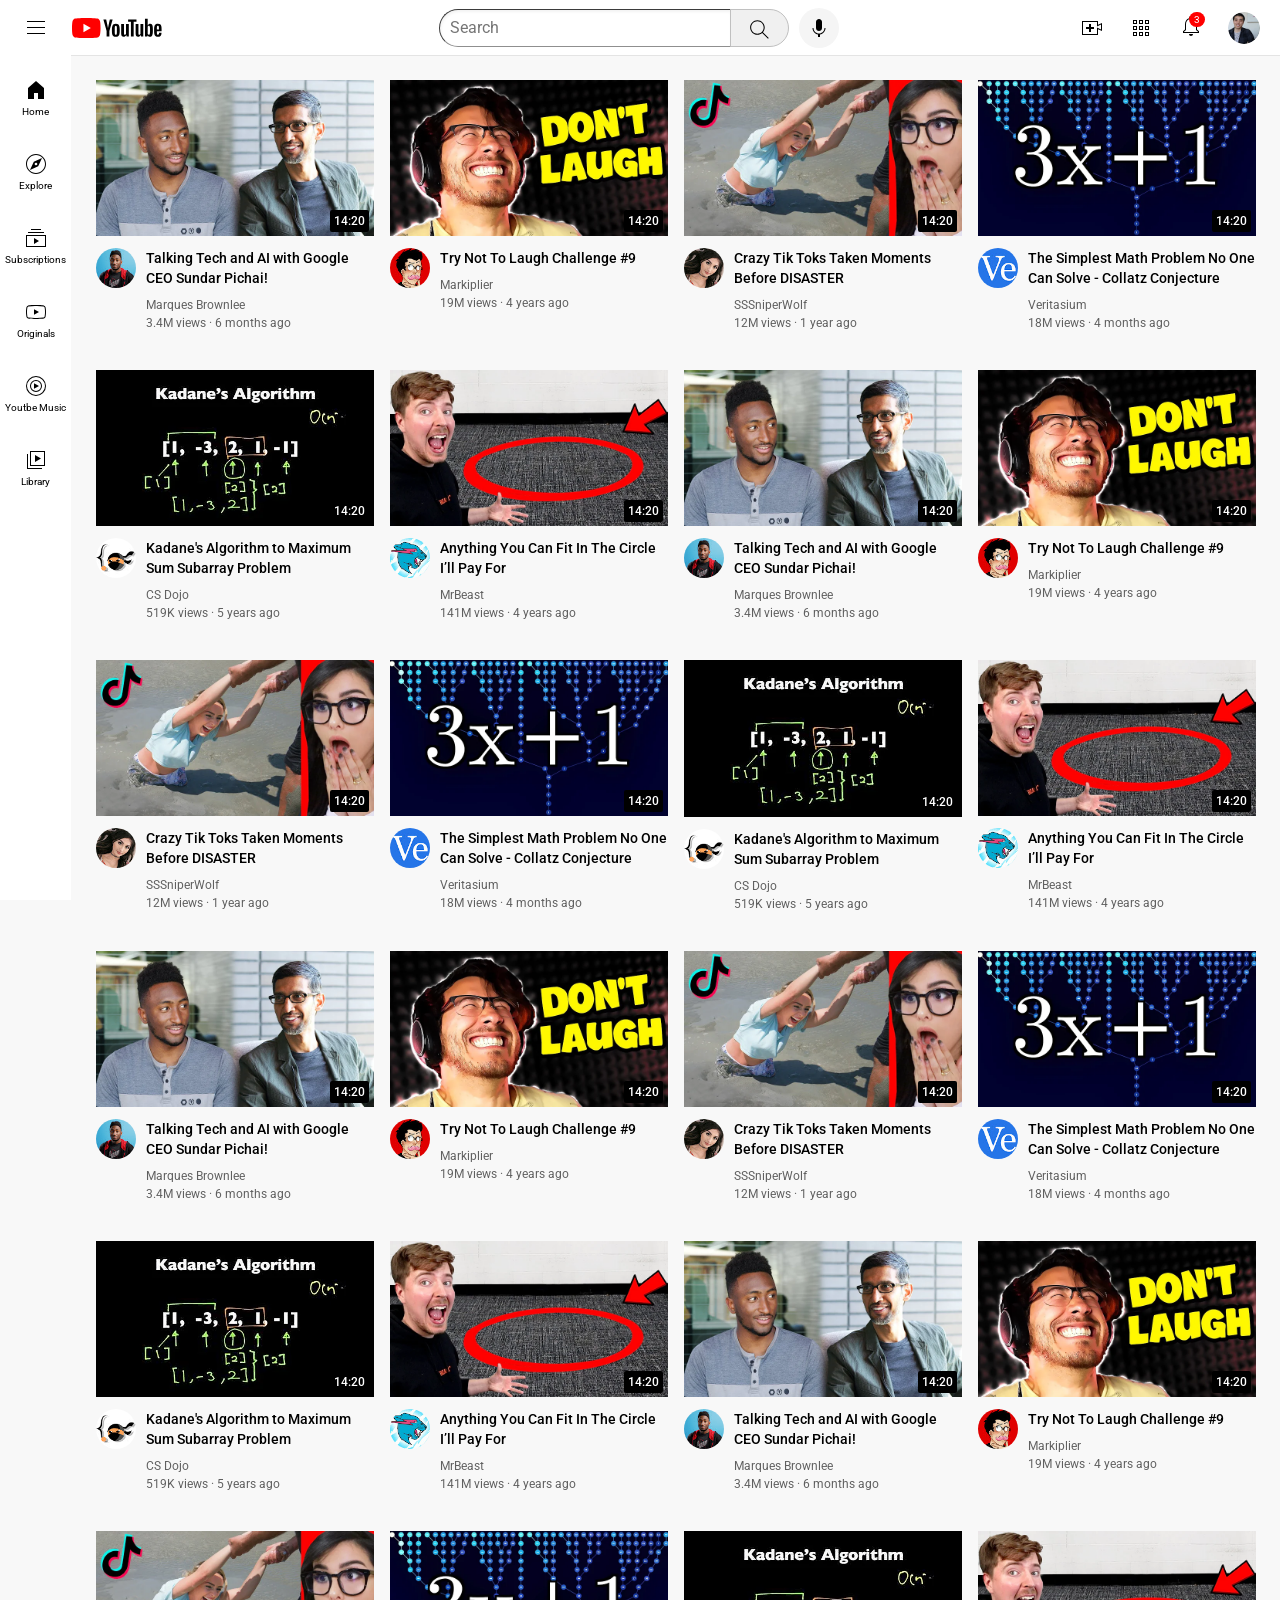
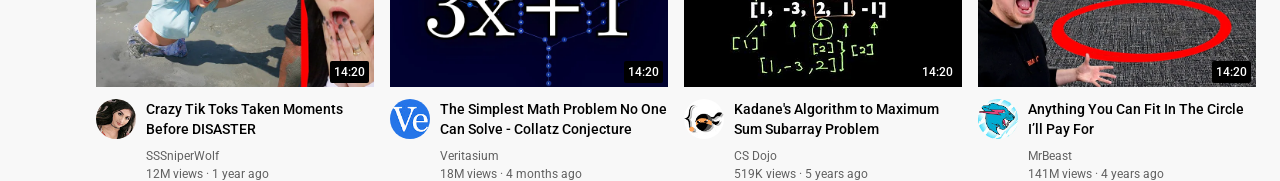
<file: index.html>
<!DOCTYPE html>
<html>
<title>Youtube.com clone</title>
    <head>

        <link rel="preconnect" href="https://fonts.googleapis.com">
        <link rel="preconnect" href="https://fonts.gstatic.com" crossorigin>
        <link href="https://fonts.googleapis.com/css2?family=Roboto:wght@400;500;700&display=swap" rel="stylesheet">
        <link rel="stylesheet" href="styles/general.css">
        <link rel="stylesheet" href="styles/header.css">
        <link rel="stylesheet" href="styles/video.css">
        <link rel="stylesheet" href="styles/sidebar.css">

    </head>
    <body>
        <header class="header">

            <div class="left-section">
                    <img class="hamburger-menu"  src="icon/hamburger-menu.svg" alt="">
                    <img class="youtube-logo" src="icon/youtube-logo.svg" alt="">
            </div>

            <div class="middle-section">

                <input class="search-bar" type="text" placeholder="Search">
                
                <button class="search-button">
                    <img class="search-icon" src="icon/search.svg" alt="">
                    <div class="tooltip">Search</div>
                </button>    
                <button class="voice-search-button">
                    <img class="voice-search-icon" src="icon/voice-search-icon.svg" alt="">
                    <div class="tooltip">Search with your voice</div>
                </button>




            </div>
          

            <div class="right-section">
                <div class="upload-icon-container">

                    <img class="upload-icon" src="icon/upload.svg" alt="">
                    <div class="tooltip">Create</div>
                </div>

               
                <img class="youtube-apps-icon" src="icon/youtube-apps.svg" alt="">
                <div class="notifications-icon-container">
                    <img class="notifications-icon" src="icon/notifications.svg" alt="">
                    <div class="notifications-count">3</div>
                </div>
                
                <img class="current-user-picture" src="icon/my-channel.jpeg" alt="">
            </div>

           
        </header>

        <nav class="sidebar">
            <div class="sidebar-link">
                <img src="icon/home.svg" alt="">
                <div>Home</div>
            </div>
            <div class="sidebar-link">
                <img src="icon/explore.svg" alt="">
                <div>Explore</div>
            </div>
            <div class="sidebar-link">
                <img src="icon/subscriptions.svg" alt="">
                <div>Subscriptions</div>
            </div>
            <div class="sidebar-link">
                <img src="icon/originals.svg" alt="">
                <div>Originals</div>
            </div>
            <div class="sidebar-link">
                <img src="icon/youtube-music.svg" alt="">
                <div>Youtbe Music</div>
            </div>
            <div class="sidebar-link">
                <img src="icon/library.svg" alt="">
                <div>Library</div>
            </div>

        </nav>

        <main>

            <section class="video-grid">

                    <div class="video-preview">
                        <div class="thumbnails-row"> 
                            <a href="https://www.youtube.com/watch?v=n2RNcPRtAiY">
                            <img class="thumbnails" src="thumbnails/thumbnail-1.webp" alt="">
                            </a>
                            <div class="video-time">14:20</div>
        
        
        
                        </div>
            
                        <div class="video-info-grid">
                            <div class="channel-picture">
                                <img class="icon" src="icon/channel-1.jpeg" alt="">
                            </div>
                            <div class="video-info">
                                <p class="video-title">
                                <a class="video-link" href="https://www.youtube.com/watch?v=n2RNcPRtAiY">Talking Tech and AI with Google CEO Sundar Pichai!</a>
                                </p>
                                <p class="video-author">Marques Brownlee</p>
                                <p class="video-stats">3.4M views &#183; 6 months ago</p>
                            </div>   
                        </div>
                    </div>  
            
                    <div class="video-preview">
                        <div class="thumbnails-row"> 
                            <a href="https://www.youtube.com/watch?v=mP0RAo9SKZk">
                                <img class="thumbnails" src="thumbnails/thumbnail-2.webp" alt="">
                                </a>
                            
                            <div class="video-time">14:20</div>
                        </div>
                         
                
                        <div class="video-info-grid">
                            <div class="channel-picture">
                                <img class="icon" src="icon/channel-2.jpeg" alt="">
                            </div>
                            <div class="video-info">
                                <p class="video-title">
                                <a class="video-link" href="https://www.youtube.com/watch?v=n2RNcPRtAiY">Try Not To Laugh Challenge #9
                                </a>
                            </p>
                                <p class="video-author">Markiplier</p>
                                <p class="video-stats">19M views &#183; 4 years ago</p>
                            </div>
                        </div>
                    </div>
            
            
                    <div class="video-preview">
                        <div class="thumbnails-row"> 

                            <a href="https://www.youtube.com/watch?v=FgjPQQeTh1w">
                                <img class="thumbnails" src="thumbnails/thumbnail-3.webp" alt="">
                                </a>
                            
                            <div class="video-time">14:20</div>
                        </div>
            
                        <div class="video-info-grid">
                            <div class="channel-picture">
                                <img class="icon" src="icon/channel-3.jpeg" alt="">
                            </div>
                            <div class="video-info">
                                <p class="video-title">
                                    <a class="video-link" href="https://www.youtube.com/watch?v=FgjPQQeTh1w">
                                        Crazy Tik Toks Taken Moments Before DISASTER
                                    </a>
                                </p>
                               
                                <p class="video-author">SSSniperWolf</p>
                                <p class="video-stats">12M views &#183; 1 year ago</p>
                            </div>   
                        </div>
                    </div>  
            
            
                   
            
                    <div class="video-preview">
                        <div class="thumbnails-row"> 

                            <a href=" https://www.youtube.com/watch?v=094y1Z2wpJg">
                                <img class="thumbnails" src="thumbnails/thumbnail-4.webp" alt="">
                                </a>
                          
                            <div class="video-time">14:20</div>
                        </div>
                
                        <div class="video-info-grid">
                            <div class="channel-picture">
                                <img class="icon" src="icon/channel-4.jpeg" alt="">
                            </div>
                            <div class="video-info">
                                <p class="video-title">
                                    <a class="video-link" href="https://www.youtube.com/watch?v=094y1Z2wpJg">
                                        The Simplest Math Problem No One Can Solve - Collatz Conjecture
                                    </a>
                                </p>
                                    
                                <p class="video-author">Veritasium</p>
                                <p class="video-stats">18M views &#183; 4 months ago</p>
                            </div>
                        </div>
                    </div>
            
            
           
            
                    <div class="video-preview">
                        <div class="thumbnails-row"> 

                            <a href=" https://www.youtube.com/watch?v=86CQq3pKSUw">
                                <img class="thumbnails" src="thumbnails/thumbnail-5.webp" alt="">
                                </a>

                         
                            <div class="video-time">14:20</div>
                            
                        </div>
            
                        <div class="video-info-grid">
                            <div class="channel-picture">
                                <img class="icon" src="icon/channel-5.jpeg" alt="">
                            </div>
                            <div class="video-info">
                                <p class="video-title">
                                    <a class="video-link" href="https://www.youtube.com/watch?v=094y1Z2wpJg">
                                        Kadane's Algorithm to Maximum Sum Subarray Problem
                                    </a>
                                </p>
                                <p class="video-author">CS Dojo</p>
                                <p class="video-stats">519K views &#183; 5 years ago</p>
                            </div>   
                        </div>
                    </div>  
            
            
           
                    
                    <div class="video-preview">
                        <div class="thumbnails-row"> 
                            <a href="https://www.youtube.com/watch?v=yXWw0_UfSFg">
                                <img class="thumbnails" src="thumbnails/thumbnail-6.webp" alt="">
                                </a>

                            
                            <div class="video-time">14:20</div>
                        </div>
                
                        <div class="video-info-grid">
                            <div class="channel-picture">
                                <img class="icon" src="icon/channel-6.jpeg" alt="">
                            </div>
                            <div class="video-info">
                                <p class="video-title">
                                    <a class="video-link" href="https://www.youtube.com/watch?v=yXWw0_UfSFg">
                                        Anything You Can Fit In The Circle I’ll Pay For
                                    </a>
                                </p>
                                <p class="video-author">MrBeast</p>
                                <p class="video-stats">141M views &#183; 4 years ago</p>
                            </div>
                        </div>
                    </div>

                    <div class="video-preview">
                        <div class="thumbnails-row"> 
                            <a href="https://www.youtube.com/watch?v=n2RNcPRtAiY">
                            <img class="thumbnails" src="thumbnails/thumbnail-1.webp" alt="">
                            </a>
                            <div class="video-time">14:20</div>
        
        
        
                        </div>
            
                        <div class="video-info-grid">
                            <div class="channel-picture">
                                <img class="icon" src="icon/channel-1.jpeg" alt="">
                            </div>
                            <div class="video-info">
                                <p class="video-title">
                                <a class="video-link" href="https://www.youtube.com/watch?v=n2RNcPRtAiY">Talking Tech and AI with Google CEO Sundar Pichai!</a>
                                </p>
                                <p class="video-author">Marques Brownlee</p>
                                <p class="video-stats">3.4M views &#183; 6 months ago</p>
                            </div>   
                        </div>
                    </div>  
            
                    <div class="video-preview">
                        <div class="thumbnails-row"> 
                            <a href="https://www.youtube.com/watch?v=mP0RAo9SKZk">
                                <img class="thumbnails" src="thumbnails/thumbnail-2.webp" alt="">
                                </a>
                            
                            <div class="video-time">14:20</div>
                        </div>
                         
                
                        <div class="video-info-grid">
                            <div class="channel-picture">
                                <img class="icon" src="icon/channel-2.jpeg" alt="">
                            </div>
                            <div class="video-info">
                                <p class="video-title">
                                <a class="video-link" href="https://www.youtube.com/watch?v=n2RNcPRtAiY">Try Not To Laugh Challenge #9
                                </a>
                            </p>
                                <p class="video-author">Markiplier</p>
                                <p class="video-stats">19M views &#183; 4 years ago</p>
                            </div>
                        </div>
                    </div>
            
            
                    <div class="video-preview">
                        <div class="thumbnails-row"> 

                            <a href="https://www.youtube.com/watch?v=FgjPQQeTh1w">
                                <img class="thumbnails" src="thumbnails/thumbnail-3.webp" alt="">
                                </a>
                            
                            <div class="video-time">14:20</div>
                        </div>
            
                        <div class="video-info-grid">
                            <div class="channel-picture">
                                <img class="icon" src="icon/channel-3.jpeg" alt="">
                            </div>
                            <div class="video-info">
                                <p class="video-title">
                                    <a class="video-link" href="https://www.youtube.com/watch?v=FgjPQQeTh1w">
                                        Crazy Tik Toks Taken Moments Before DISASTER
                                    </a>
                                </p>
                               
                                <p class="video-author">SSSniperWolf</p>
                                <p class="video-stats">12M views &#183; 1 year ago</p>
                            </div>   
                        </div>
                    </div>  
            
            
                   
            
                    <div class="video-preview">
                        <div class="thumbnails-row"> 

                            <a href=" https://www.youtube.com/watch?v=094y1Z2wpJg">
                                <img class="thumbnails" src="thumbnails/thumbnail-4.webp" alt="">
                                </a>
                          
                            <div class="video-time">14:20</div>
                        </div>
                
                        <div class="video-info-grid">
                            <div class="channel-picture">
                                <img class="icon" src="icon/channel-4.jpeg" alt="">
                            </div>
                            <div class="video-info">
                                <p class="video-title">
                                    <a class="video-link" href="https://www.youtube.com/watch?v=094y1Z2wpJg">
                                        The Simplest Math Problem No One Can Solve - Collatz Conjecture
                                    </a>
                                </p>
                                    
                                <p class="video-author">Veritasium</p>
                                <p class="video-stats">18M views &#183; 4 months ago</p>
                            </div>
                        </div>
                    </div>
            
            
           
            
                    <div class="video-preview">
                        <div class="thumbnails-row"> 

                            <a href=" https://www.youtube.com/watch?v=86CQq3pKSUw">
                                <img class="thumbnails" src="thumbnails/thumbnail-5.webp" alt="">
                                </a>

                         
                            <div class="video-time">14:20</div>
                            
                        </div>
            
                        <div class="video-info-grid">
                            <div class="channel-picture">
                                <img class="icon" src="icon/channel-5.jpeg" alt="">
                            </div>
                            <div class="video-info">
                                <p class="video-title">
                                    <a class="video-link" href="https://www.youtube.com/watch?v=094y1Z2wpJg">
                                        Kadane's Algorithm to Maximum Sum Subarray Problem
                                    </a>
                                </p>
                                <p class="video-author">CS Dojo</p>
                                <p class="video-stats">519K views &#183; 5 years ago</p>
                            </div>   
                        </div>
                    </div>  
            
            
           
                    
                    <div class="video-preview">
                        <div class="thumbnails-row"> 
                            <a href="https://www.youtube.com/watch?v=yXWw0_UfSFg">
                                <img class="thumbnails" src="thumbnails/thumbnail-6.webp" alt="">
                                </a>

                            
                            <div class="video-time">14:20</div>
                        </div>
                
                        <div class="video-info-grid">
                            <div class="channel-picture">
                                <img class="icon" src="icon/channel-6.jpeg" alt="">
                            </div>
                            <div class="video-info">
                                <p class="video-title">
                                    <a class="video-link" href="https://www.youtube.com/watch?v=yXWw0_UfSFg">
                                        Anything You Can Fit In The Circle I’ll Pay For
                                    </a>
                                </p>
                                <p class="video-author">MrBeast</p>
                                <p class="video-stats">141M views &#183; 4 years ago</p>
                            </div>
                        </div>
                    </div>



                    <div class="video-preview">
                        <div class="thumbnails-row"> 
                            <a href="https://www.youtube.com/watch?v=n2RNcPRtAiY">
                            <img class="thumbnails" src="thumbnails/thumbnail-1.webp" alt="">
                            </a>
                            <div class="video-time">14:20</div>
        
        
        
                        </div>
            
                        <div class="video-info-grid">
                            <div class="channel-picture">
                                <img class="icon" src="icon/channel-1.jpeg" alt="">
                            </div>
                            <div class="video-info">
                                <p class="video-title">
                                <a class="video-link" href="https://www.youtube.com/watch?v=n2RNcPRtAiY">Talking Tech and AI with Google CEO Sundar Pichai!</a>
                                </p>
                                <p class="video-author">Marques Brownlee</p>
                                <p class="video-stats">3.4M views &#183; 6 months ago</p>
                            </div>   
                        </div>
                    </div>  
            
                    <div class="video-preview">
                        <div class="thumbnails-row"> 
                            <a href="https://www.youtube.com/watch?v=mP0RAo9SKZk">
                                <img class="thumbnails" src="thumbnails/thumbnail-2.webp" alt="">
                                </a>
                            
                            <div class="video-time">14:20</div>
                        </div>
                         
                
                        <div class="video-info-grid">
                            <div class="channel-picture">
                                <img class="icon" src="icon/channel-2.jpeg" alt="">
                            </div>
                            <div class="video-info">
                                <p class="video-title">
                                <a class="video-link" href="https://www.youtube.com/watch?v=n2RNcPRtAiY">Try Not To Laugh Challenge #9
                                </a>
                            </p>
                                <p class="video-author">Markiplier</p>
                                <p class="video-stats">19M views &#183; 4 years ago</p>
                            </div>
                        </div>
                    </div>
            
            
                    <div class="video-preview">
                        <div class="thumbnails-row"> 

                            <a href="https://www.youtube.com/watch?v=FgjPQQeTh1w">
                                <img class="thumbnails" src="thumbnails/thumbnail-3.webp" alt="">
                                </a>
                            
                            <div class="video-time">14:20</div>
                        </div>
            
                        <div class="video-info-grid">
                            <div class="channel-picture">
                                <img class="icon" src="icon/channel-3.jpeg" alt="">
                            </div>
                            <div class="video-info">
                                <p class="video-title">
                                    <a class="video-link" href="https://www.youtube.com/watch?v=FgjPQQeTh1w">
                                        Crazy Tik Toks Taken Moments Before DISASTER
                                    </a>
                                </p>
                               
                                <p class="video-author">SSSniperWolf</p>
                                <p class="video-stats">12M views &#183; 1 year ago</p>
                            </div>   
                        </div>
                    </div>  
            
            
                   
            
                    <div class="video-preview">
                        <div class="thumbnails-row"> 

                            <a href=" https://www.youtube.com/watch?v=094y1Z2wpJg">
                                <img class="thumbnails" src="thumbnails/thumbnail-4.webp" alt="">
                                </a>
                          
                            <div class="video-time">14:20</div>
                        </div>
                
                        <div class="video-info-grid">
                            <div class="channel-picture">
                                <img class="icon" src="icon/channel-4.jpeg" alt="">
                            </div>
                            <div class="video-info">
                                <p class="video-title">
                                    <a class="video-link" href="https://www.youtube.com/watch?v=094y1Z2wpJg">
                                        The Simplest Math Problem No One Can Solve - Collatz Conjecture
                                    </a>
                                </p>
                                    
                                <p class="video-author">Veritasium</p>
                                <p class="video-stats">18M views &#183; 4 months ago</p>
                            </div>
                        </div>
                    </div>
            
            
           
            
                    <div class="video-preview">
                        <div class="thumbnails-row"> 

                            <a href=" https://www.youtube.com/watch?v=86CQq3pKSUw">
                                <img class="thumbnails" src="thumbnails/thumbnail-5.webp" alt="">
                                </a>

                         
                            <div class="video-time">14:20</div>
                            
                        </div>
            
                        <div class="video-info-grid">
                            <div class="channel-picture">
                                <img class="icon" src="icon/channel-5.jpeg" alt="">
                            </div>
                            <div class="video-info">
                                <p class="video-title">
                                    <a class="video-link" href="https://www.youtube.com/watch?v=094y1Z2wpJg">
                                        Kadane's Algorithm to Maximum Sum Subarray Problem
                                    </a>
                                </p>
                                <p class="video-author">CS Dojo</p>
                                <p class="video-stats">519K views &#183; 5 years ago</p>
                            </div>   
                        </div>
                    </div>  
            
            
           
                    
                    <div class="video-preview">
                        <div class="thumbnails-row"> 
                            <a href="https://www.youtube.com/watch?v=yXWw0_UfSFg">
                                <img class="thumbnails" src="thumbnails/thumbnail-6.webp" alt="">
                                </a>

                            
                            <div class="video-time">14:20</div>
                        </div>
                
                        <div class="video-info-grid">
                            <div class="channel-picture">
                                <img class="icon" src="icon/channel-6.jpeg" alt="">
                            </div>
                            <div class="video-info">
                                <p class="video-title">
                                    <a class="video-link" href="https://www.youtube.com/watch?v=yXWw0_UfSFg">
                                        Anything You Can Fit In The Circle I’ll Pay For
                                    </a>
                                </p>
                                <p class="video-author">MrBeast</p>
                                <p class="video-stats">141M views &#183; 4 years ago</p>
                            </div>
                        </div>
                    </div>


                    <div class="video-preview">
                        <div class="thumbnails-row"> 
                            <a href="https://www.youtube.com/watch?v=n2RNcPRtAiY">
                            <img class="thumbnails" src="thumbnails/thumbnail-1.webp" alt="">
                            </a>
                            <div class="video-time">14:20</div>
        
        
        
                        </div>
            
                        <div class="video-info-grid">
                            <div class="channel-picture">
                                <img class="icon" src="icon/channel-1.jpeg" alt="">
                            </div>
                            <div class="video-info">
                                <p class="video-title">
                                <a class="video-link" href="https://www.youtube.com/watch?v=n2RNcPRtAiY">Talking Tech and AI with Google CEO Sundar Pichai!</a>
                                </p>
                                <p class="video-author">Marques Brownlee</p>
                                <p class="video-stats">3.4M views &#183; 6 months ago</p>
                            </div>   
                        </div>
                    </div>  
            
                    <div class="video-preview">
                        <div class="thumbnails-row"> 
                            <a href="https://www.youtube.com/watch?v=mP0RAo9SKZk">
                                <img class="thumbnails" src="thumbnails/thumbnail-2.webp" alt="">
                                </a>
                            
                            <div class="video-time">14:20</div>
                        </div>
                         
                
                        <div class="video-info-grid">
                            <div class="channel-picture">
                                <img class="icon" src="icon/channel-2.jpeg" alt="">
                            </div>
                            <div class="video-info">
                                <p class="video-title">
                                <a class="video-link" href="https://www.youtube.com/watch?v=n2RNcPRtAiY">Try Not To Laugh Challenge #9
                                </a>
                            </p>
                                <p class="video-author">Markiplier</p>
                                <p class="video-stats">19M views &#183; 4 years ago</p>
                            </div>
                        </div>
                    </div>
            
            
                    <div class="video-preview">
                        <div class="thumbnails-row"> 

                            <a href="https://www.youtube.com/watch?v=FgjPQQeTh1w">
                                <img class="thumbnails" src="thumbnails/thumbnail-3.webp" alt="">
                                </a>
                            
                            <div class="video-time">14:20</div>
                        </div>
            
                        <div class="video-info-grid">
                            <div class="channel-picture">
                                <img class="icon" src="icon/channel-3.jpeg" alt="">
                            </div>
                            <div class="video-info">
                                <p class="video-title">
                                    <a class="video-link" href="https://www.youtube.com/watch?v=FgjPQQeTh1w">
                                        Crazy Tik Toks Taken Moments Before DISASTER
                                    </a>
                                </p>
                               
                                <p class="video-author">SSSniperWolf</p>
                                <p class="video-stats">12M views &#183; 1 year ago</p>
                            </div>   
                        </div>
                    </div>  
            
            
                   
            
                    <div class="video-preview">
                        <div class="thumbnails-row"> 

                            <a href=" https://www.youtube.com/watch?v=094y1Z2wpJg">
                                <img class="thumbnails" src="thumbnails/thumbnail-4.webp" alt="">
                                </a>
                          
                            <div class="video-time">14:20</div>
                        </div>
                
                        <div class="video-info-grid">
                            <div class="channel-picture">
                                <img class="icon" src="icon/channel-4.jpeg" alt="">
                            </div>
                            <div class="video-info">
                                <p class="video-title">
                                    <a class="video-link" href="https://www.youtube.com/watch?v=094y1Z2wpJg">
                                        The Simplest Math Problem No One Can Solve - Collatz Conjecture
                                    </a>
                                </p>
                                    
                                <p class="video-author">Veritasium</p>
                                <p class="video-stats">18M views &#183; 4 months ago</p>
                            </div>
                        </div>
                    </div>
            
            
           
            
                    <div class="video-preview">
                        <div class="thumbnails-row"> 

                            <a href=" https://www.youtube.com/watch?v=86CQq3pKSUw">
                                <img class="thumbnails" src="thumbnails/thumbnail-5.webp" alt="">
                                </a>

                         
                            <div class="video-time">14:20</div>
                            
                        </div>
            
                        <div class="video-info-grid">
                            <div class="channel-picture">
                                <img class="icon" src="icon/channel-5.jpeg" alt="">
                            </div>
                            <div class="video-info">
                                <p class="video-title">
                                    <a class="video-link" href="https://www.youtube.com/watch?v=094y1Z2wpJg">
                                        Kadane's Algorithm to Maximum Sum Subarray Problem
                                    </a>
                                </p>
                                <p class="video-author">CS Dojo</p>
                                <p class="video-stats">519K views &#183; 5 years ago</p>
                            </div>   
                        </div>
                    </div>  
            
            
           
                    
                    <div class="video-preview">
                        <div class="thumbnails-row"> 
                            <a href="https://www.youtube.com/watch?v=yXWw0_UfSFg">
                                <img class="thumbnails" src="thumbnails/thumbnail-6.webp" alt="">
                                </a>

                            
                            <div class="video-time">14:20</div>
                        </div>
                
                        <div class="video-info-grid">
                            <div class="channel-picture">
                                <img class="icon" src="icon/channel-6.jpeg" alt="">
                            </div>
                            <div class="video-info">
                                <p class="video-title">
                                    <a class="video-link" href="https://www.youtube.com/watch?v=yXWw0_UfSFg">
                                        Anything You Can Fit In The Circle I’ll Pay For
                                    </a>
                                </p>
                                <p class="video-author">MrBeast</p>
                                <p class="video-stats">141M views &#183; 4 years ago</p>
                            </div>
                        </div>
                    </div>
                    
        
            </section>


        </main>


    </body>
</html>
</file>
<file: styles/general.css>
p{
    font-family: Roboto,Arial ;
    margin-top: 0;
    margin-bottom: 0;
}


body{
    margin: 0;
    padding-top: 80px;
    padding-left: 96px ;
    padding-right: 24px;
    background-color: rgb(248, 248, 248);
}
</file>
<file: styles/header.css>
.header{

    height: 55px;
    display: flex;
    flex-direction: row;
    justify-content: space-between;
    position: fixed;
    top: 0;
    left: 0;
    right: 0;
    background-color: white;

    border-bottom-width: 1px; 
    border-bottom-style: solid;
    border-bottom-color: rgb(228, 228, 228);
    z-index: 100;
    
}



.left-section{
    display: flex ;
 

    align-items: center;
}


.hamburger-menu{
    height: 24px;
    margin-left: 24px;
    margin-right: 24px;
 }

 .youtube-logo{
    height: 20px;
 }






 .middle-section{
    display: flex;
    align-items: center;
    flex: 1;
    margin-left: 70px;
    margin-right: 35px;
    max-width: 400px;

 }


 .search-button{
    height: 38px;
    width: 59px;
    background-color: rgb(240, 240, 240);
    border-width: 1px;
    border-style: solid;
    border-color: rgb(192, 192, 192);
    margin-left: -1px;
    margin-right: 10px;
    border-top-right-radius: 20px;
    border-bottom-right-radius: 20px;
   

 }


 .search-button, .voice-search-button, .upload-icon-container {
   display: flex;
   justify-content: center;
   align-items: center;
   position: relative;
 }

 .search-button .tooltip, .voice-search-button .tooltip, 
 .upload-icon-container .tooltip
 {
   font-family: Roboto, Arial;
   position: absolute;
   background-color: gray;
   color: white;
   padding-top: 4px;
   padding-bottom: 4px;
   padding-left: 8px;
   padding-right: 8px;
   margin-left: -5px;
   border-radius: 2px;
   font-size: 12px;
   bottom: -30px;
   opacity: 0;
   transition: opacity 0.15s;
   pointer-events: none;
   white-space: nowrap;

 }

 .search-button:hover .tooltip, .voice-search-button:hover .tooltip
 , .upload-icon-container:hover .tooltip

 
 {
   opacity: 1;

 }

 .search-icon{
    height: 25px;
    margin-top: 4px;
 }

 .voice-search-button{
    height: 40px;
    width: 40px;
    border-radius: 20px;
    border: none;
    background-color: rgb(245, 245, 245);
 }

 .voice-search-icon{
    height: 24px;


 }

 .search-bar{

    flex: 1;
    height: 34px;
    padding-left: 10px;
    font-size: 16px;
    border-width: 1px;
    border-width: solid;
    border-color: rgb(143, 143, 143);
   
    box-shadow: inset 1px 2px 3px rgba(0, 0, 0, .05);
    width: 0;
    border-top-left-radius: 20px;
    border-bottom-left-radius: 20px;


 }

 .search-bar::placeholder{
    font-family: Roboto, Arial;
    font-size: 16px;
 }




 
 .right-section{
    display: flex;
    align-items: center;
    justify-content: space-between;
    width: 180px;
    margin-right: 20px;
    flex-shrink: 0;
 }


 .upload-icon{
    height: 24px;
 }

 .youtube-apps-icon{
    height: 24px;
 }

 .notifications-icon{
    height: 24px;
 }

 
 .notifications-icon-container{
   position: relative;
 }

 .notifications-count{
   position: absolute;
   top: -2px;
   right: -2px;
   background-color: red;
   color: white;
   font-family: Roboto, Arial;
   font-size: 10px;
   padding-left: 5px;
   padding-top: 2px;
   padding-bottom: 2px;
   padding-right: 5px;
   border-radius: 10px;

 }

 .current-user-picture{
    height: 32px;
    border-radius: 16px;
 }
</file>
<file: styles/video.css>
.thumbnails{
    width: 100%;

}

.video-title{
    margin-top: 0;
    font-size: 14px;
    font-weight: 500;
    line-height: 20px;
    margin-bottom: 10px;
}

.video-author, .video-stats{
    font-size: 12px;
    color: rgb(96 96 96);

}
.video-author
{
    margin-bottom: 4px;
}


.video-preview{
    
}

.video-info-grid{
   display: grid;
   
   grid-template-columns: 50px 1fr;
}

.channel-picture{
   
}

.video-info{
   
}
.icon{
    width: 80%;
    border-radius: 50px;
}
.thumbnails-row{
    margin-bottom: 8px ;
    position: relative;
}


.video-grid{
display: grid;
grid-template-columns: 1fr 1fr 1fr;
column-gap: 16px;
row-gap: 40px;
}

@media (max-width: 750px)
{
    .video-grid{
        grid-template-columns: 1fr 1fr;
    }
}

@media (min-width: 750px) and (max-width: 1000px)
{
    .video-grid{
        grid-template-columns: 1fr 1fr 1fr ;
    }
}

@media (min-width: 1000px)
{
    .video-grid{
        grid-template-columns: 1fr 1fr 1fr 1fr;
    }
}




.video-time{
    font-family: Roboto, Arial;
    font-size: 12px;
    font-weight: 500;
    padding-left: 4px;
    padding-right: 4px;
    padding-top: 4px;
    padding-bottom: 4px;
    border-radius: 2px;
    background-color: black;
    color: white;
    position: absolute;
    bottom: 8px;
    right: 5px;
}


.video-link
{
    text-decoration: none;
    color: black;
}
</file>
<file: styles/sidebar.css>
.sidebar{
    position: fixed;
    left: 0;
    bottom: 0;
    top: 55px;
    background-color: white ;
    width: 71px;
    z-index: 200;
    padding-top: 5px;
}

.sidebar-link{
    
    height: 74px;
    display: flex;
    justify-content: center;
    align-items: center;
    flex-direction: column;
    cursor: pointer;
    
}


.sidebar-link:hover{

    background-color: rgb(235, 235, 235);
}

.sidebar-link img{

    height: 24px;
    margin-bottom: 4px;
}

.sidebar-link div{
    font-family: Roboto, Arial;
    font-size: 10px;
}
</file>
